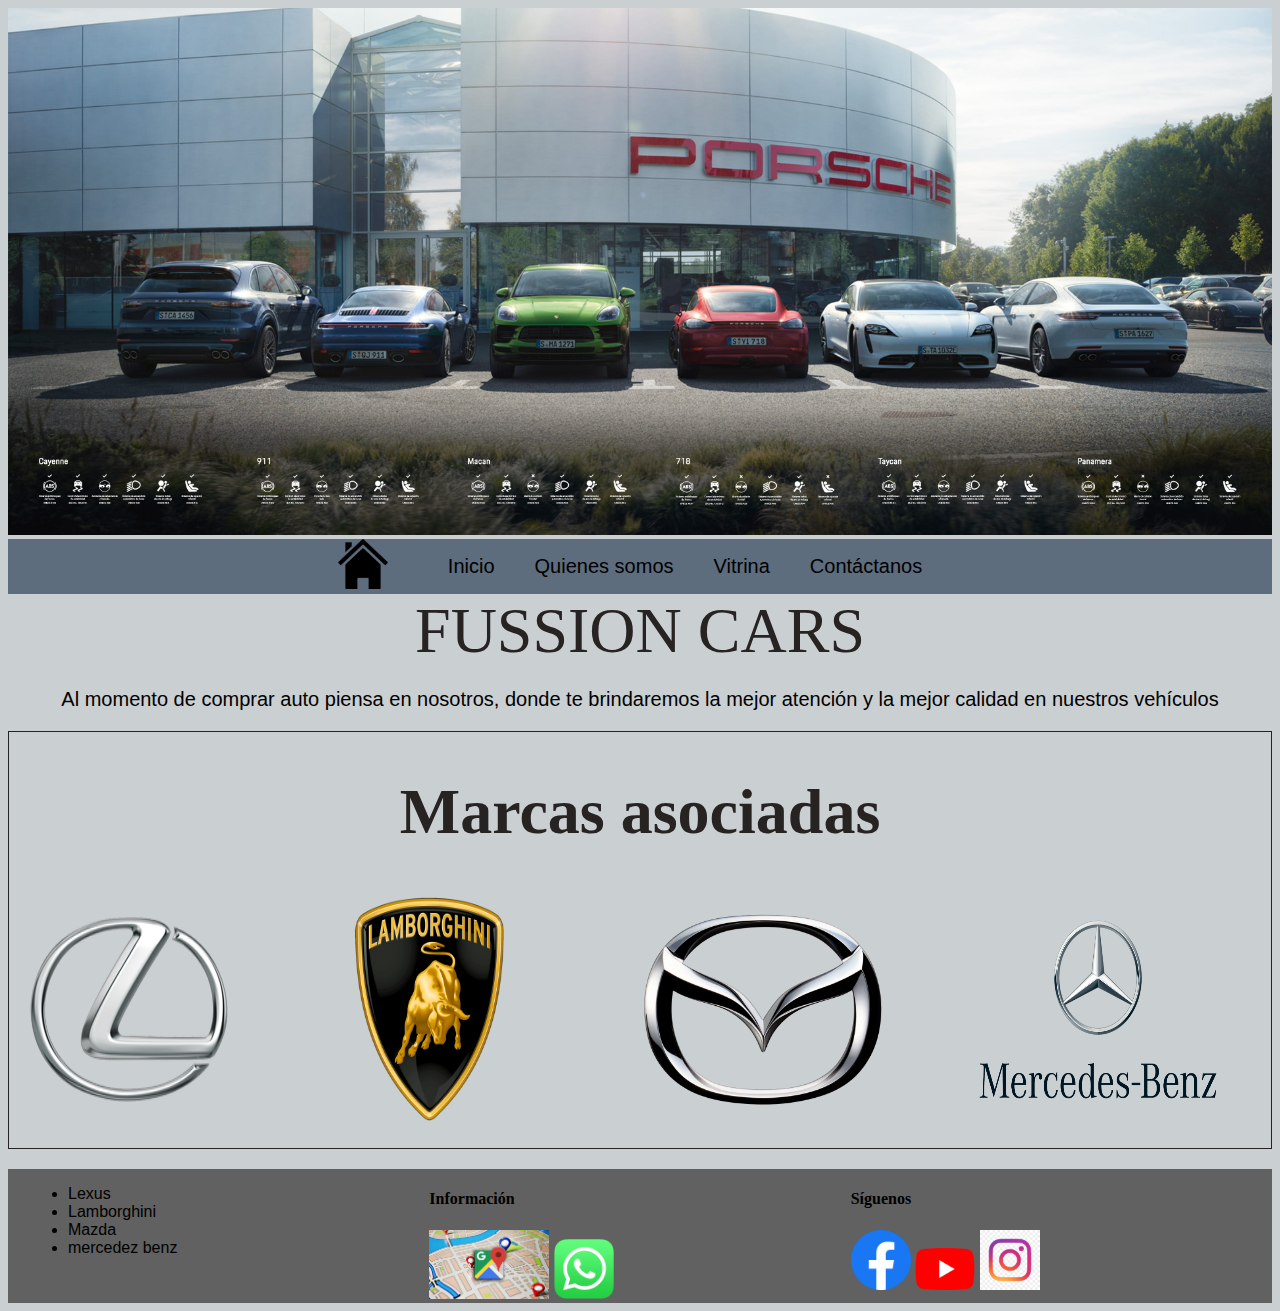
<file: index.html>
<!DOCTYPE html>
<html lang="es">
<head>
    <meta charset="UTF-8">
    <meta http-equiv="X-UA-Compatible" content="IE=edge">
    <meta name="viewport" content="width=device-width, initial-scale=1.0">
    <title>FUSSION CAR'S</title>
    <link rel="stylesheet" href="./css/style.css">
</head>
<body>
    <div class="Portada">
        <img class="img-portada" width="100%" src="imagenes/concecionario.png" alt="concecionario">
    </div>
        <header>
        <nav>
            <img class="logo-img" src="imagenes/homenegro.png" alt="home">
            <ul>
                
                <li><a href="index.html">Inicio</a></li>
                <li><a href="quienes somos.html">Quienes somos</a></li>
                <li><a href="vitrina.html">Vitrina</em></a></li>
                <li><a href="contactanos.html">Contáctanos </a></li>
            </ul>
        </nav>
        <div class="header-informacion">
            <div>
                <span>FUSSION CARS</span>
                <div class="mensaje">
                <p>Al momento de comprar auto piensa en nosotros, donde te brindaremos la mejor atención y la mejor calidad en nuestros vehículos </p>
                </div>
    </header>
    <main>
        <section class="asoc">
            <h1> Marcas asociadas</h1>
            <div class="asoc-images">
                <img width="250px" src="imagenes/lexus-logo.png" alt="lexus">
                <img width="250px" src="imagenes/logo-Lamborghini.png" alt="Lamborghini">
                <img width="250px" src="imagenes/maz.png" alt="mazda">
                <img width="250px" src="imagenes/benz.png" alt="mercedez">
            </div>
        </section>
    </main>
    <footer>
        <div class="uno">
            <ul>
            <li>Lexus</li>
            <li>Lamborghini</li>
            <li>Mazda</li>
            <li>mercedez benz</li>
            </ul>
        </div>
        <div class="dos">
            <h4>Información </h4>
            <a href="https://www.google.com/maps/?hl=es" target="_blank"><img width="120" src="imagenes/maps.png" alt="maps"></a>
        
        <a href="https://web.whatsapp.com/" target="_blank"><img width="60px" src="imagenes/wpp.png" alt="wpp"></a>
        
        
        </div>
        <div class="tres">
            <h4>Síguenos</h4>
            <a href="https://www.facebook.com/"target="_blank"><img width="60px" src="imagenes/facebook.png" alt="face"></a>
            <a href="https://www.youtube.com/" target="_blank"><img width="60px" src="imagenes/yout.png" alt="youtube"></a>
            <a href="https://www.instagram.com/?hl=es" target="_blank"><img width="60px" src="imagenes/insta.png" alt="instagram"></a>   
        </div>
    </footer>
</body>
</html>
</file>
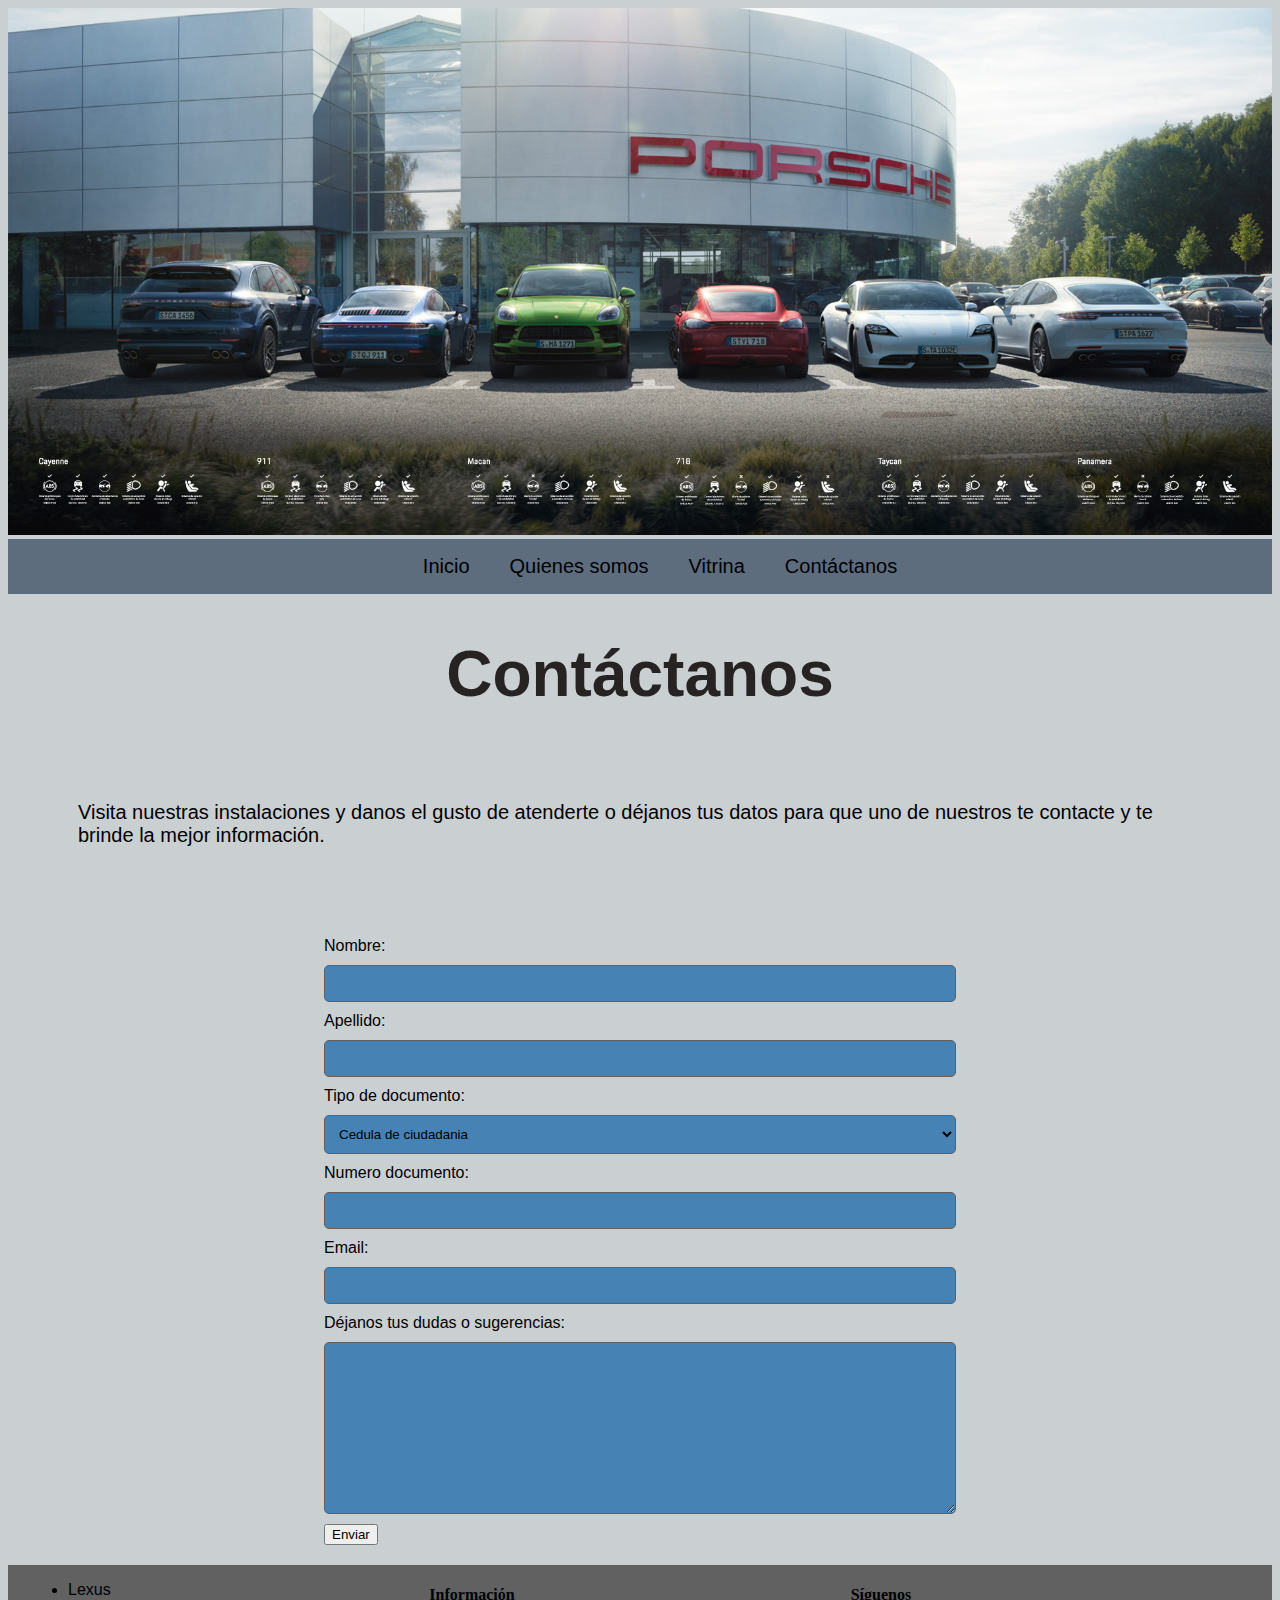
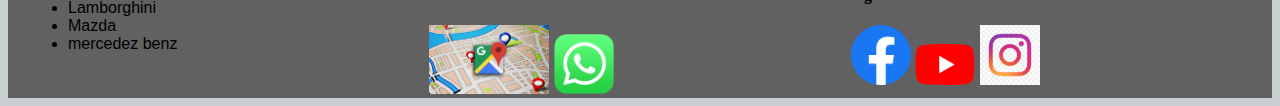
<file: contactanos.html>
<!DOCTYPE html>
<html lang="es">
<head>
    <meta charset="UTF-8">
    <meta http-equiv="X-UA-Compatible" content="IE=edge">
    <meta name="viewport" content="width=device-width, initial-scale=1.0">
    <title>Contactanos</title>
    <link rel="stylesheet" href="./css/style.css">
</head>
<body> 
    <div class="portada">
    <img width="100%" src="imagenes/concecionario.png" alt="concecionario"> 
    </div>    
    <header>
        <nav>
            <ul>
                <li><a href="index.html">Inicio</a></li>
                <li><a href="quienes somos.html">Quienes somos</a></li>
                <li><a href="vitrina.html">Vitrina</em></a></li>
                <li><a href="contactanos.html">Contáctanos</a></li>
            </ul>
        </nav>
    </header>
    <main>
        <section class="titulo">
            <h1>Contáctanos</h1>

            <div class="mens-contact">
            <p> Visita nuestras instalaciones y danos el gusto de atenderte o déjanos
                tus datos para que uno de nuestros te contacte y te brinde la mejor información.
   
        </p>
            </div>

            <div class="formulario">
        <form action="">
            <label for="name">Nombre:</label>
            <input type="text" name="name" id="name">
            <label for="lastname">Apellido:</label>
            <input type="text" name="lastname" id="lastname">
            <label for="type">Tipo de documento:</label>
            <select name="type" id="type">
                <option value="CC">Cedula de ciudadania</option>
                <option value="CE">Cedula extranjeria</option>
            </select>
            <label for="number">Numero documento:</label>
            <input type="" name="documento" id="documento">
            <label for="email">Email:</label>
            <input type="email" name="email" id="email">
            
            <label for="message">Déjanos tus dudas o sugerencias: </label>

            <textarea  name="message" id="message" cols="30" rows="10"></textarea>
            <div class="boton">
            <button  type="submit">Enviar</button>
            </div>
        </form>
            </div>
        </section>
    </main>
    <footer>
        <div class="uno">
            <ul>
            <li>Lexus</li>
            <li>Lamborghini</li>
            <li>Mazda</li>
            <li>mercedez benz</li>
            </ul>
        </div>
        <div class="dos">
            <h4>Información </h4>
            <a href="https://www.google.com/maps/?hl=es" target="_blank"><img width="120px" src="imagenes/maps.png" alt="maps"></a>
          
            <a href="https://web.whatsapp.com/" target="_blank"><img width="60px" src="imagenes/wpp.png" alt="wpp"></a>
       
        </div>
        <div class="tres">
            <h4>Síguenos </h4>
            <a href="https://www.facebook.com/"target="_blank"><img width="60px" src="imagenes/facebook.png" alt="face"></a>
            <a href="https://www.youtube.com/" target="_blank"><img width="60px" src="imagenes/yout.png" alt="youtube"></a>
            <a href="https://www.instagram.com/?hl=es" target="_blank"><img width="60px" src="imagenes/insta.png" alt="instagram"></a>   
        </div>
    </footer>
</body>
</html>
</file>
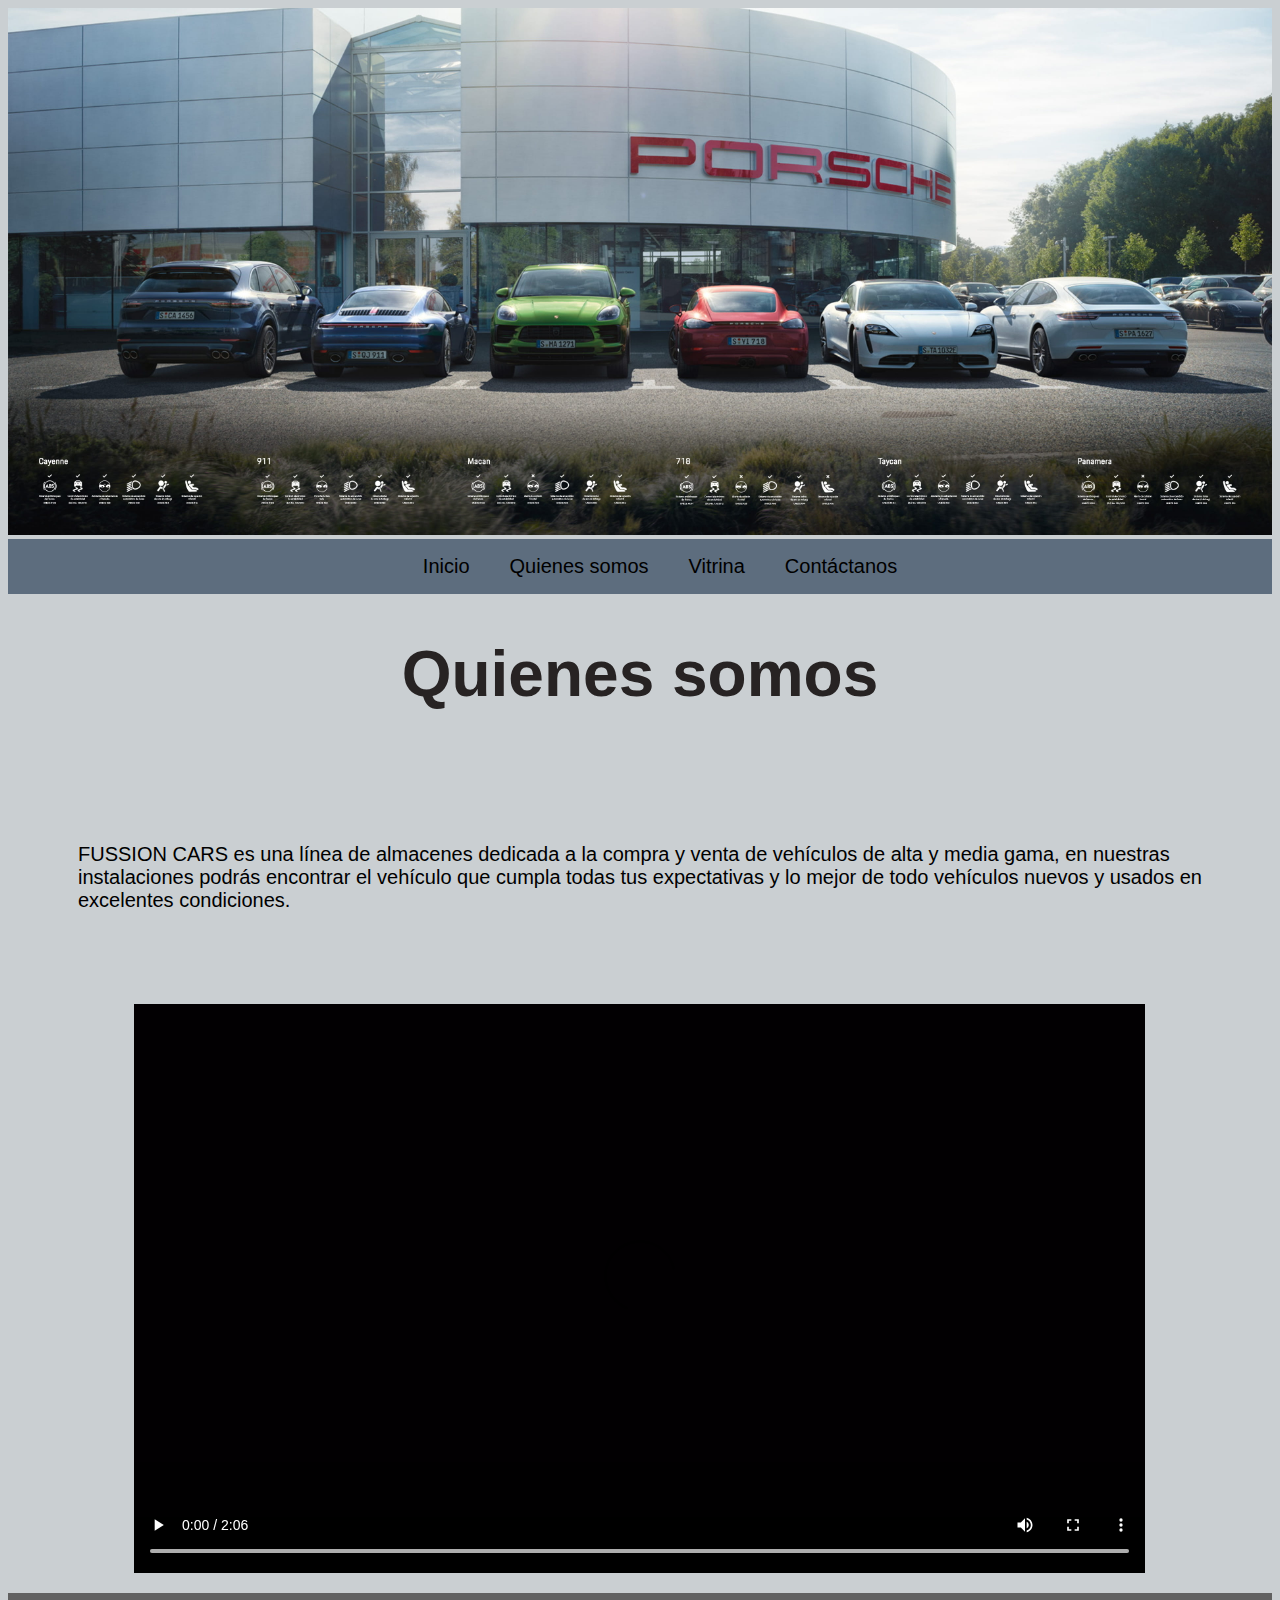
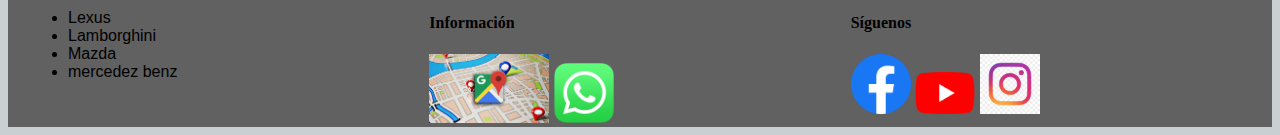
<file: quienes somos.html>
<!DOCTYPE html>
<html lang="es">
<head>
    <meta charset="UTF-8">
    <meta http-equiv="X-UA-Compatible" content="IE=edge">
    <meta name="viewport" content="width=device-width, initial-scale=1.0">
    <title>Quienes somos</title>
    <link rel="stylesheet" href="./css/style.css"> 
</head>
<body> 
    <div class="portada">
    <img width="100%" src="imagenes/concecionario.png" alt="concecionario">  
    </div>   
    <header>
        <nav>
            <ul>
                <li><a href="index.html">Inicio</a></li>
                <li><a href="quienes somos.html">Quienes somos</a></li>
                <li><a href="vitrina.html">Vitrina</em></a></li>
                <li><a href="contactanos.html">Contáctanos</a></li>
            </ul>
        </nav>
    </header>
    <main>
        <section class="somos">
            <h1 class="titulo">Quienes somos</h1>
            
            <div class="mens-somos">
                
            <p>FUSSION CARS es una línea de almacenes dedicada a la compra y venta de vehículos de alta y media gama, en nuestras instalaciones podrás encontrar el vehículo que cumpla todas tus expectativas y lo 
                mejor de todo vehículos nuevos y usados en excelentes condiciones. 
            </p>
                
            </div>
                <div class="video-lambo">
            <video width="80%" src="videos/lambo.mp4.mp4" controls></video>
                </div>
        </section>
    </main>
    <footer>
        <div class="uno">
            <ul>
            <li>Lexus</li>
            <li>Lamborghini</li>
            <li>Mazda</li>
            <li>mercedez benz</li>
            </ul>
        </div>
        <div class="dos">
            <h4>Información </h4>
            <a href="https://www.google.com/maps/?hl=es" target="_blank"><img width="120px" src="imagenes/maps.png" alt="maps"></a>
          
            <a href="https://web.whatsapp.com/" target="_blank"><img width="60px" src="imagenes/wpp.png" alt="wpp"></a>
            
        </div>
        <div class="tres">
            <h4>Síguenos </h4>
            <a href="https://www.facebook.com/"target="_blank"><img width="60px" src="imagenes/facebook.png" alt="face"></a>
            <a href="https://www.youtube.com/" target="_blank"><img width="60px" src="imagenes/yout.png" alt="youtube"></a>
            <a href="https://www.instagram.com/?hl=es" target="_blank"><img width="60px" src="imagenes/insta.png" alt="instagram"></a>   
        </div>
    </footer>
</body>
</html>
</file>
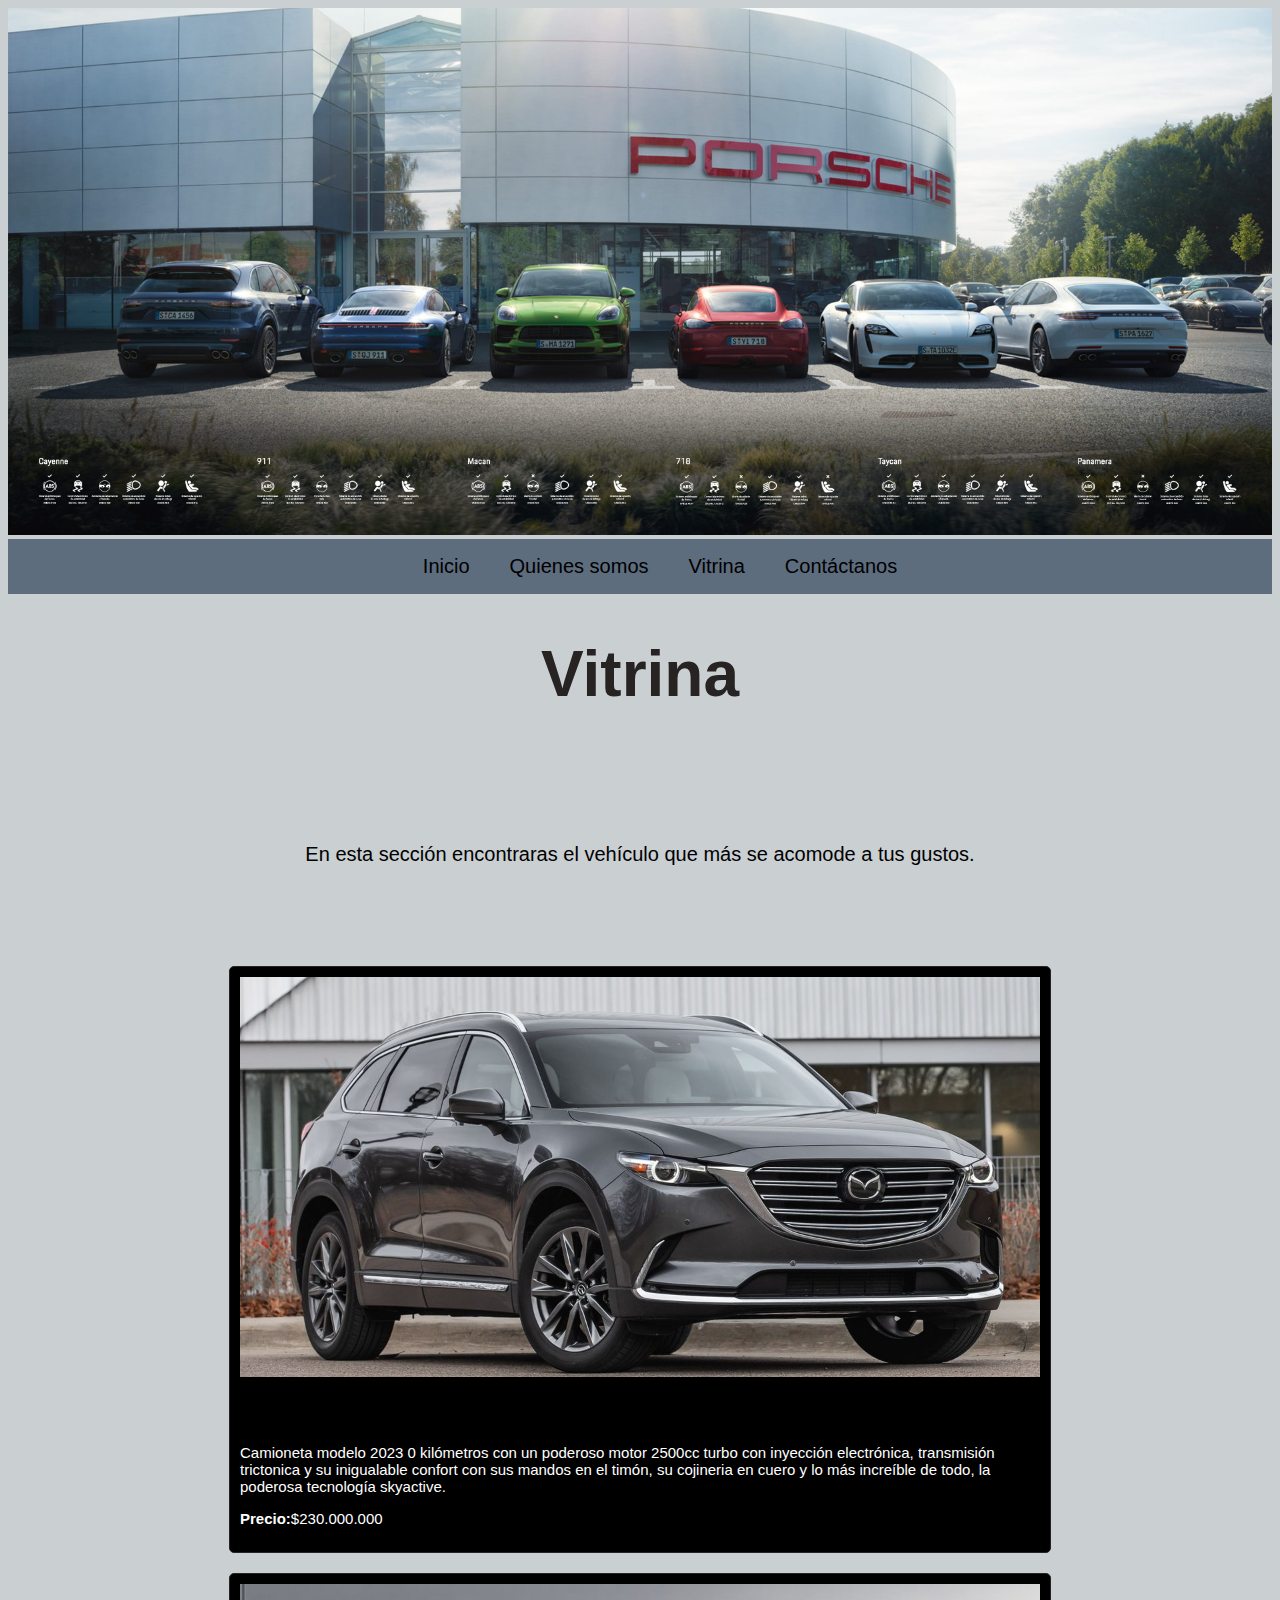
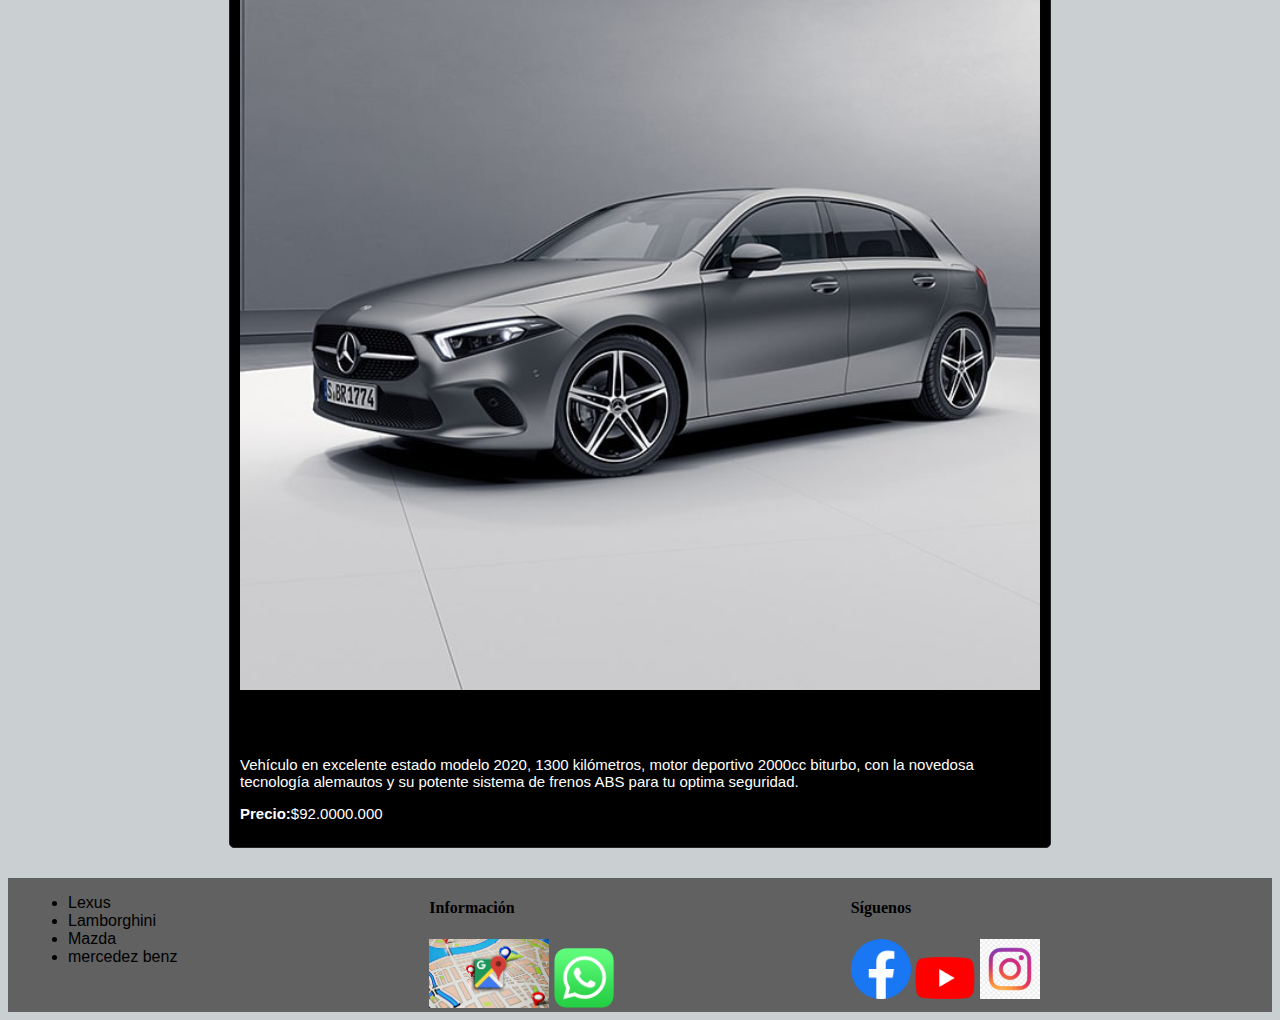
<file: vitrina.html>
<!DOCTYPE html>
<html lang="es">
<head>
    <meta charset="UTF-8">
    <meta http-equiv="X-UA-Compatible" content="IE=edge">
    <meta name="viewport" content="width=device-width, initial-scale=1.0">
    <title>Vitrina</title>
    <link rel="stylesheet" href="./css/style.css">
</head>
<body>
    <div class="portada">
    <img class="img-portada" width="100%" src="imagenes/concecionario.png" alt="concecionario">
    </div>
    <header>
        <nav>
            <ul>
                <li><a href="index.html">Inicio</a></li>
                <li><a href="quienes somos.html">Quienes somos</a></li>
                <li><a href="vitrina.html">Vitrina</em></a></li>
                <li><a href="contactanos.html">Contáctanos</a></li>
            </ul>
        </nav>
    </header>
    <main>
    <section class="vehiculos">
        <h1 class="titulo">Vitrina</h1>

        <div class="info-vitrina">
            <p>En esta sección encontraras el vehículo que más se acomode a tus gustos. </p>
        </div>
        <div class="vits">
            <div class="vit">
                <img  width="800px" src="imagenes/cx9.png" alt="cx9">
                <h2>Mazda cx9</h2>
                <p>Camioneta modelo 2023 0 kilómetros con un poderoso motor 2500cc turbo con inyección electrónica, transmisión trictonica y su inigualable confort con sus mandos en el timón, su cojineria en cuero y lo más increíble de todo, la poderosa tecnología skyactive.
                </p>
                <p class="precio"><b>Precio:</b>$230.000.000</p>
            </div>

            <div class="vit">
                <img width="800px"  src="imagenes/a200.png" alt="a200">
                <h2>Mercedez Benz</h2>
                <p>Vehículo en excelente estado modelo 2020, 1300 kilómetros, motor deportivo 2000cc biturbo,
                    con la novedosa tecnología alemautos y su potente sistema de frenos ABS para tu optima seguridad.

                </p>
                <p class="precio"><b>Precio:</b>$92.0000.000</p>
            </div>
        </div>
    </section>
</main>
<footer>
    <div class="uno">
        <ul>
        <li>Lexus</li>
        <li>Lamborghini</li>
        <li>Mazda</li>
        <li>mercedez benz</li>
        </ul>
    </div>
    <div class="dos">
        <h4>Información </h4>
        <a href="https://www.google.com/maps/?hl=es" target="_blank"><img width="120" src="imagenes/maps.png" alt="maps"></a>
        
        <a href="https://web.whatsapp.com/" target="_blank"><img width="60px" src="imagenes/wpp.png" alt="wpp"></a>
        
    </div>
    <div class="tres">
        <h4>Síguenos </h4>
        <a href="https://www.facebook.com/"target="_blank"><img width="60px" src="imagenes/facebook.png" alt="face"></a>
        <a href="https://www.youtube.com/" target="_blank"><img width="60px" src="imagenes/yout.png" alt="youtube"></a>
        <a href="https://www.instagram.com/?hl=es" target="_blank"><img width="60px" src="imagenes/insta.png" alt="instagram"></a>   
    </div>
</footer>


</body>
</html>
</file>
<file: css/style.css>
body {
    background-color:#CACFD2;
    margin: 2;
    padding: 2;
    font-family: 'Segoe UI', 'Segoe UI', Tahoma, Geneva, Verdana, sans-serif;
    }

    nav {
        display: flex;
        background-color:#5D6D7E ;
        top: 0;
        left: 0;
        z-index: 1;
        display: flex;
        justify-content:center;
       
        
    }

    nav ul {
        display: flex;
        justify-content: space-around;
        
      
    }

    nav li{
        list-style: none;
        padding: 0px 20px;
        display: flex;
        justify-content: space-around;
        
    }

    nav a{
        text-decoration: none;
        color:black;
        font-size: 20px;
        display: flex;
        justify-content: space-around;
        
    }

    nav a:hover{
    color: #73C6B6;
    }

   .header-informacion span{
    font-family: 'Playfair Display', serif;
    font-size: 4rem;
    color: #272323;
    display: flex;
    justify-content: center;
   }
   .header-informacion{
    display: flex;
    justify-content: center;
    align-items: center;
   
   }

   main {
    max-height:50%;
   }

   .vit-1{
    border: #272323;
   }

   .asoc h1{
    font-family:Playfair Display;
    text-align: center;
    color: #272323;
   }

   .asoc-images{
    display:flex;
    justify-content: space-around;
    }

    .asoc {
        border: 1px #272323 solid;
    }

    .asoc-images img{
        width: 25%;
        margin-right: 20px;
        margin-bottom: 20px;
    }

    .mensaje{
        justify-content: space-around;
    }

    footer {
        max-height: 25%;
        display: grid;
        grid-template-columns: repeat(3, 1fr);
        background-color: #616161;
        margin-top: 20px;
    }

    h1{
        font-family: 'Signika Negative', sans-serif;
    font-size: 4rem;
    color: #272323;
    display: flex;
    justify-content: center;
    }

    footer h4{
    font-family: 'Playfair Display', serif;
    }

    .uno{
        margin-left: 20px;
    }

    .video-lambo{
        display: flex;
       justify-content: space-around;
       margin-top: 2px;
       padding: 2;
    }

    

    .vits {
        display: flex;
        flex-wrap: wrap;
        justify-content: space-around;
    }

    .vit {
    border: 1px #272323 solid;
     border-radius: 5px;
     width: 800px; ;
     height: auto;
     padding: 10px;
    margin: 10px;
    
   
    }

    .formulario form  {
        display: flex;
        flex-direction: column;
        width: 50%;
        margin: 0 auto;
        justify-content: center;
        margin-top: 50px;
        border-radius: 5px ;
       
    }

    .formulario input,textarea, select{
        margin: 10px 0px;
        padding: 10px;
        border-radius: 5px;
        border: 1px solid #616161 ;
        background-color:steelblue;
    }

    .contact button{
        background-color: #b0f1e6;
        padding: 10px;
        font-weight: bold;
        border: 1px solid #5D6D7E;
        margin-bottom: 15px;
        width: 50%;
        margin: 10px auto;
        color: #616161;

    }

    .mens-contact {
        display: flex;
        justify-content: space-around;
        margin: 70px;
        

    }

    .logo-img{
        width: 50px;
        height: 50px;
        
    }

    .mens-somos{
    display:flex;
    justify-content:space-around;
    padding: 70px;
        
    }

    .boton{
        color: #5D6D7E;
    }

    .info-vitrina{
        display: flex;
        justify-content: space-around;
       padding: 70px;
    }

    .mensaje{
        font-size: 20px;
        display: flex;
        justify-content: space-around;
    }

    .mens-somos{
        font-size: 20px;
        display: flex;
        justify-content: space-around;
    }

    .info-vitrina{
        font-size: 20px;
        display: flex;
        justify-content: space-around;
    }

    .mens-contact{
        font-size: 20px;
        display: flex;
        justify-content: center;
    }

    .vit{
        background-color:black ;
        font-size: 15px;
        
    }

    .vit p{
        color: #ffff;
    }

    @media screen and (max-width:375px) {
        .header{
            width: 20px;
            
        }

        .logo-img{
            width: 20px; 
            height: 20px;
        }

        nav ul {
            display: flex;
            justify-content: flex-start;
        }

        nav li{
            display: flex;
            justify-content: space-around;
            width: 25px;
        
        }

        nav a{
            font-size: 14px;
        }

        .header-informacion span {
            font-size: 2rem;    
        }

        .header-informacion p{
            display: flex;
            justify-content: space-around;
        }

        .mensaje p{
            font-size: 15px;
            display: flex;
            justify-content: center;
        }

        .asoc h1 {
            font-size: 2rem;
        }

      .asoc-images img {
       width: 50px;
       height: 50px;
      }

      .uno {
        font-size: 12px;
       

      }
      .dos img{
        width: 35px;
      }

      .dos h4{
        font-size: 14px;
      }

      .tres img{
        width: 35px;
      }

      .tres h4{
        font-size: 14px;
      }

      footer{
        display: flex;
        justify-content: space-around;
      }

      @media screen and (max-width:811px) {

        .asoc-images {
            
            display: flex;
            justify-content: space-around;
           }

        
      }

     
       

        
       
    }
</file>
